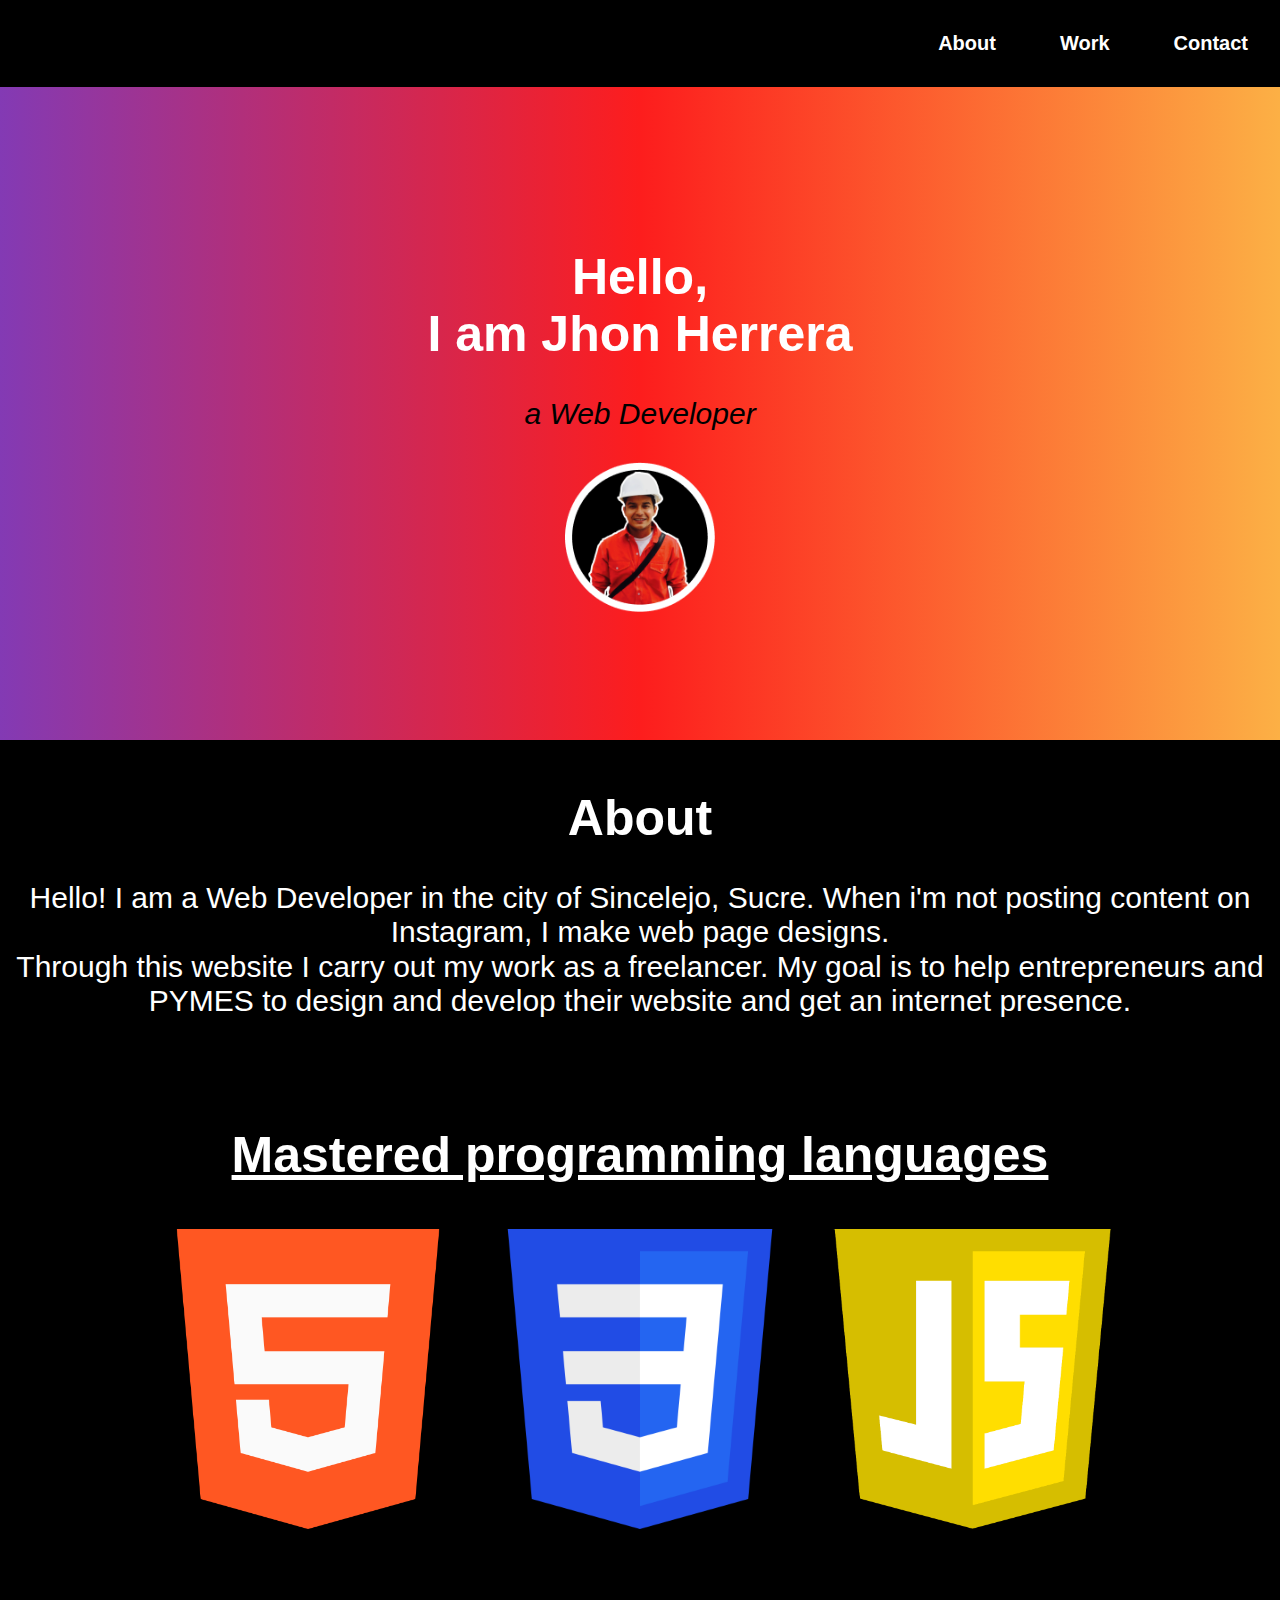
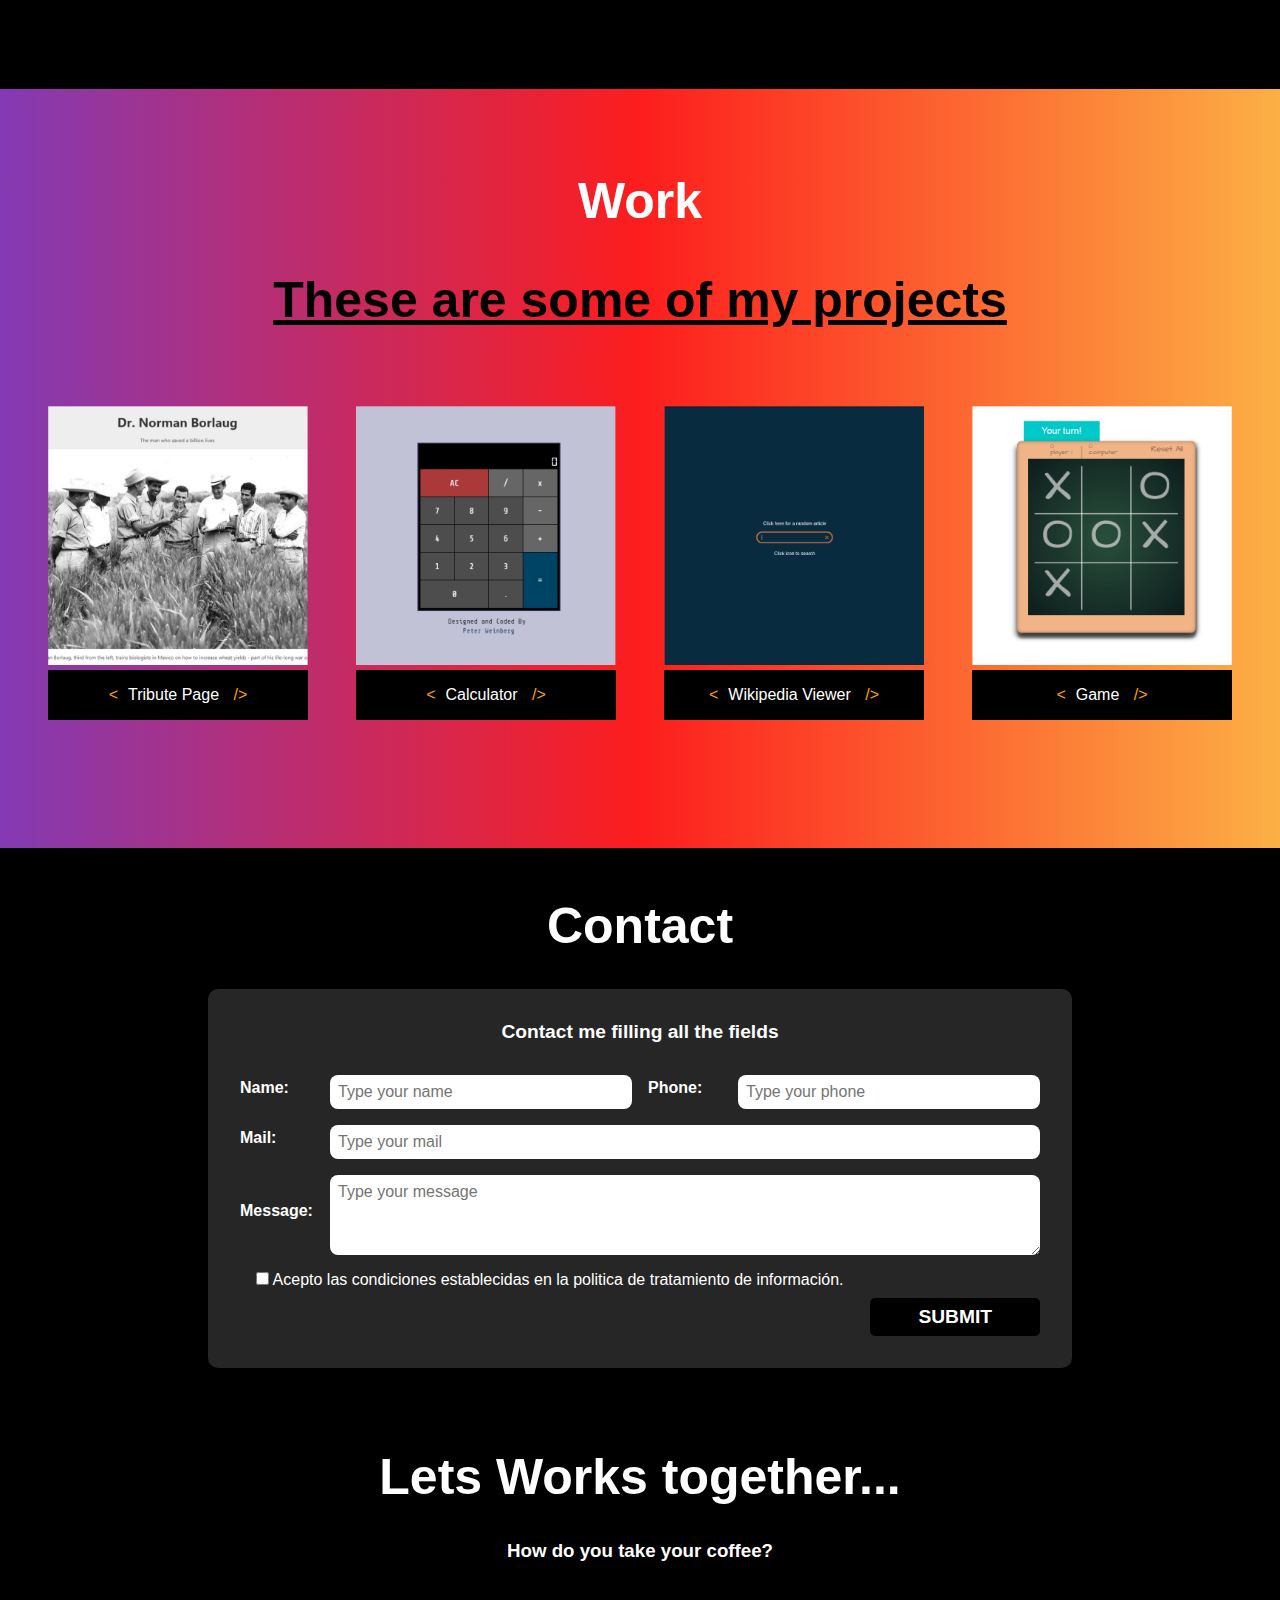
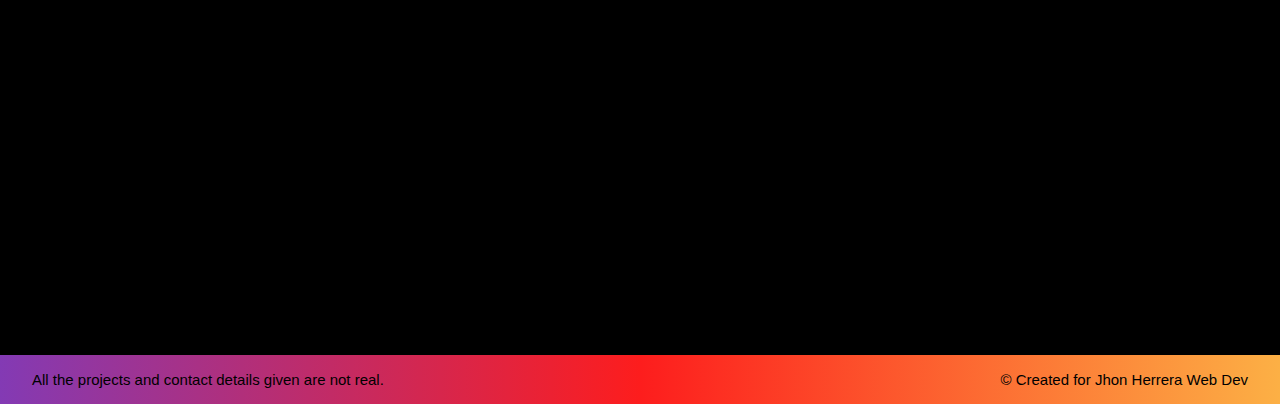
<file: portafolio/index.html>
<!DOCTYPE html>
<html lang="en">

<head>
  <meta charset="UTF-8" />
  <meta http-equiv="X-UA-Compatible" content="IE=edge" />
  <meta name="viewport" content="width=device-width, initial-scale=1.0" />
  <title>Portafolio</title>
  <link rel="stylesheet" href="css/normalize.css" />
  <link rel="stylesheet" href="css/styles.css" />
  <link rel="preload" href="css/styles.css" as="style" />
  <link rel="preconnect" href="https://fonts.googleapis.com" />
  <link rel="stylesheet" href="https://use.fontawesome.com/releases/v5.8.2/css/all.css"
    integrity="sha384-oS3vJWv+0UjzBfQzYUhtDYW+Pj2yciDJxpsK1OYPAYjqT085Qq/1cq5FLXAZQ7Ay" crossorigin="anonymous" />
</head>

<body>
  <!--*************Barra de navegación************-->
  <header class="menu_bar">
    <a class="nav_bar" href="#about_first">About</a>
    <a class="nav_bar" href="#work_first">Work</a>
    <a class="nav_bar" href="#contact_first">Contact</a>
  </header>

  <!--*************Encabezado************-->
  <div id="main">
    <h1 class="text_header">Hello,<br>
      I am Jhon Herrera
    </h1>
    <h3 class="text_second">a Web Developer</h3>
    <div id="photo">
      <img id="photo_jhon" src="img/Ellipse 1.png" alt="Foto Personal" />
    </div>
  </div>

  <!--*************Acerca de************-->
  <div class="about">
    <a name="about_first"></a>
    <h1>About</h1>
    <p>
      Hello! I am a Web Developer in the city of Sincelejo, Sucre. When i'm
      not posting content on Instagram, I make web page designs.<br />
      Through this website I carry out my work as a freelancer. My goal is to
      help entrepreneurs and PYMES to design and develop their website and get
      an internet presence.
    </p>

    <br />
    <br />

    <h2>Mastered programming languages</h2>

    <div class="logo_program">
      <img class="program" src="img/html.png" alt="Html 5" />
      <img class="program" src="img/css3.png" alt="Css 3" />
      <img class="program" src="img/js.png" alt="Javascript" />
    </div>
  </div>

  <!--*************Trabajo************-->
  <section class="work">
    <a name="work_first"></a>
    <h1>Work</h1>
    <h2>These are some of my projects</h2>

    <div class="projects">
      <div class="workspace_1">
        <img src="img/tribute_page.png" />
        <div class="project_buttons">
          <span id="code" class="code">&lt;</span><a href="#">Tribute Page</a>
          <span class="code">&#47;&gt;</span>
        </div>
      </div>

      <div class="workspace_2">
        <img src="img/calculator.png" />
        <div class="project_buttons">
          <span class="code">&lt;</span><a href="#">Calculator</a>
          <span class="code">&#47;&gt;</span>
        </div>
      </div>

      <div class="workspace_3">
        <img src="img/wikipedia_wiewer.png" />
        <div class="project_buttons">
          <span class="code">&lt;</span><a href="#">Wikipedia Viewer</a>
          <span class="code">&#47;&gt;</span>
        </div>
      </div>

      <div class="workspace_4">
        <img src="img/game.png" />
        <div class="project_buttons">
          <span class="code">&lt;</span><a href="#">Game</a>
          <span class="code">&#47;&gt;</span>
        </div>
      </div>
    </div>
  </section>

  <!--*************Contactos************-->
  <div class="contact">
    <a name="contact_first"></a>
    <h1>Contact</h1>
    <div class="contact_form">
      <!--Formulario inicio-->
      <form class="form" action="#" method="POST">
        <legend>Contact me filling all the fields</legend>

        <div class="form_fields">
          <div class="fields">
            <label>Name:</label>
            <input type="text" name="name" placeholder="Type your name" required />
          </div>

          <div class="fields">
            <label>Phone:</label>
            <input type="tel" name="phone" placeholder="Type your phone" />
          </div>

          <div class="fields change">
            <label>Mail:</label>
            <input type="tel" name="mail" placeholder="Type your mail" />
          </div>

          <div class="fields change">
            <label>Message:</label>
            <textarea placeholder="Type your message"></textarea>
          </div>
        </div>
        <div class="checkbox">
          <label><input type="checkbox" id="cbox1" value="first_checkbox" required> Acepto las condiciones establecidas
            en la
            politica de tratamiento de información. </label>
        </div>
        <div class="submit">
          <input class="button" type="submit" value="Submit" />
        </div>
      </form>

      <!--Formulario final-->
    </div>
    <h1 class="text_padding">Lets Works together...</h1>
    <h3>How do you take your coffee?</h3>

    <div class="contact_img">
      <ul>
        <li>
          <a href="#" class="facebook"><i class="fab fa-facebook"></i></a>
        </li>
        <li>
          <a href="#" class="instagram"><i class="fab fa-instagram"></i></a>
        </li>
        <li>
          <a href="#" class="twitter"><i class="fab fa-twitter"></i></a>
        </li>
        <li>
          <a href="#" class="linkedin"><i class="fab fa-linkedin"></i></a>
        </li>
        <li>
          <a href="https://github.com/jhonherrera7" target="_new" class="github"><i class="fab fa-github"></i></a>
        </li>
        <li>
          <a href="#" class="mail"><i class="fas fa-at"></i></a>
        </li>
        <li>
          <a href="#" class="call-me"><i class="fas fa-mobile-alt"></i></a>
        </li>
      </ul>
    </div>
  </div>

  <!--*************Footer************-->
  <footer class="footer">
    <a>All the projects and contact details given are not real.</a>
    <a>© Created for Jhon Herrera Web Dev </a>
  </footer>
</body>

</html>
</file>
<file: portafolio/css/styles.css>
:root {
  --facebook: #3b5999;
  --github: #9b9b9b;
  --instagram: #e4405f;
  --twitter: #55acee;
  --linkedin: #0077b5;
  --mail: #4169e1;
  --callme: #00bb2d;
}

body {
  font-family: "Nunito", sans-serif;
}

/**************Barra de navegación***********/
.menu_bar {
  display: flex;
  justify-content: flex-end;
  background-color: rgb(0, 0, 0);
}

.nav_bar {
  text-decoration: none;
  color: rgb(255, 255, 255);
  padding: 2rem;
  font-size: 20px;
  font-weight: bold;
}

.nav_bar:hover {
  background-color: rgb(253, 29, 29, 1);
  padding: 2rem;
  box-shadow: 0px 5px 25px rgb(12, 12, 12);
}

/*****************Encabezado**************/
#main {
  background: linear-gradient(90deg,
      rgba(131, 58, 180, 1) 0%,
      rgba(253, 29, 29, 1) 50%,
      rgba(252, 176, 69, 1) 100%);
  padding: 8rem;
}

h1 {
  font-size: 50px;
  color: white;
  text-align: center;
}

.text_header,
.text_second {
  display: flex;
  justify-content: center;
}

.text_second {
  font-size: 30px;
  font-style: italic;
  font-weight: normal;
}

h3 {
  text-align: center;
}

#photo {
  display: flex;
  justify-content: center;
}

#photo_jhon {
  width: 150px;
}

/*****************Acerca de**************/
.about {
  background-color: rgb(0, 0, 0);
  color: white;
  padding-top: 1rem;
  padding-bottom: 10rem;
}

.about p {
  text-align: center;
  font-size: 30px;
  padding-left: 1rem;
  padding-right: 1rem;
}

.logo_program {
  display: flex;
  flex: auto;
  justify-content: center;
  gap: 2rem;
}

@media (max-width: 480px) {
  .logo_program {
    flex-wrap: wrap;
  }
}

@media (max-width: 810px) {
  .logo_program {
    flex-wrap: wrap;
  }
}

.program {
  width: 300px;
  height: 300px;
}

h2 {
  text-align: center;
  text-decoration: underline 5px;
  font-size: 50px;
  padding-bottom: 3px;

}

/*****************Trabajo**************/
.work {
  background: linear-gradient(90deg,
      rgba(131, 58, 180, 1) 0%,
      rgba(253, 29, 29, 1) 50%,
      rgba(252, 176, 69, 1) 100%);
  padding-top: 2rem;
  padding-bottom: 5rem;
}

.workspace_1,
.workspace_2,
.workspace_3,
.workspace_4 {
  column-gap: 2rem;
  row-gap: 2rem;
}

img {
  width: 100%;
}


.projects {
  margin: 1rem;
  padding: 2rem;
  display: grid;
  grid-template-columns: repeat(4, 1fr);
  column-gap: 3rem;
}

@media (max-width: 480px) {
  .projects {
    grid-template-columns: repeat(1, 1fr);
    row-gap: 3rem;
  }
}

.project_buttons {
  background-color: black;
  padding: 1rem;
  text-align: center;
}

.work a {
  text-decoration: none;
  text-align: center;
  color: white;
  margin: 10px;
}

.work span {
  color: orange;
}

/*****************Contactos**************/
.contact {
  background: black;
  padding-top: 1rem;
  padding-bottom: 8rem;
  color: white;
}

/*Formulario*/
.form {
  background: rgba(255, 255, 255, 0.15);
  padding: 2rem;
  border-radius: 10px;
  scroll-snap-align: center;
  scroll-snap-stop: always;
}

.form legend {
  text-align: center;
  font-size: 1.2rem;
  margin-bottom: 2rem;
  display: block;
  font-weight: 900;
}

.checkbox {
  margin-left: 1rem;
}

@media (min-width: 768px) {
  .form {
    max-width: 800px;
    margin: 0 auto;
  }
}

.form_fields {
  display: flex;
  justify-content: space-between;
  flex-wrap: wrap;
}

.fields {
  margin-bottom: 1rem;
  width: 100%;
}

/*media query*/
@media (min-width: 480px) {
  .fields {
    display: flex;
    align-items: center;
  }
}

@media (min-width: 768px) {
  .fields {
    flex: 0 0 calc(50% - 0.5rem);
  }
}

.fields label {
  color: white;
  font-weight: 700;
  margin-bottom: 0.5rem;
  display: block;
}

/*media query*/
@media (min-width: 480px) {
  .fields label {
    flex: 0 0 90px;
  }
}

.fields input[type="text"],
.fields input[type="tel"],
.fields input[type="mail"],
.fields textarea {
  width: 100%;
  padding: 0.5rem;
  border: none;
  border-radius: 0.5rem;
}

/*media query*/
@media (min-width: 768px) {
  :is(.fields) :is(input[type="text"], input[type="text"], input[type="tel"], input[type="mail"], textarea) {
    flex: 1;
  }
}

.change {
  flex: 0 0 100%;
}

.fields textarea {
  height: 4rem;
}

.submit {
  display: flex;
  justify-content: flex-end;
}

.button {
  background-color: black;
  color: white;
  margin-top: 0.5rem;
  padding: 0.5rem 3rem;
  border-radius: 5px;
  font-weight: 700;
  text-decoration: none;
  text-transform: uppercase;
  font-size: 1.2rem;
  border: none;
}

.button:hover {
  cursor: pointer;
  background-color: red;
}

/*Redes sociales*/
.contact_img {
  display: flex;
  align-items: center;
  justify-content: center;
  padding: 5rem;
}

.text_padding {
  padding-top: 3rem;
}

.contact_img ul li {
  display: inline-block;
  margin: 0 10px;
  width: 50px;
  height: 50px;
}

.contact_img ul li a {
  display: block;
  padding: 0 16px;
  background: rgba(255, 255, 255, 0.15);
  color: #fff;
  line-height: 50px;
  font-size: 18px;
  box-shadow: 0 3px 5px 0px rgba(0, 0, 0, 0.2);
  transition: 2s;
  border-radius: 10px;
}

.contact_img ul:hover a {
  filter: blur(2px);
}

.contact_img ul li a:hover {
  transform: translateY(-3px) scale(1.05);
  box-shadow: 0 3px 5px 0px rgba(0, 0, 0, 0.4);
  filter: none;
}

.contact_img ul li .facebook:hover {
  background: var(--facebook);
}

.contact_img ul li .github:hover {
  background: var(--github);
}

.contact_img ul li .instagram:hover {
  background: var(--instagram);
}

.contact_img ul li .twitter:hover {
  background: var(--twitter);
}

.contact_img ul li .linkedin:hover {
  background: var(--linkedin);
}

.contact_img ul li .mail:hover {
  background: var(--mail);
}

.contact_img ul li .call-me:hover {
  background: var(--callme);
}

@media (max-width: 600px) {
  .contact_img ul {
    display: none;
  }
}

/*****************Footer**************/

.footer {
  background: linear-gradient(90deg,
      rgba(131, 58, 180, 1) 0%,
      rgba(253, 29, 29, 1) 50%,
      rgba(252, 176, 69, 1) 100%);
  padding-top: 1rem;
  padding-bottom: 1rem;
  padding-left: 2rem;
  padding-right: 2rem;
  display: flex;
  align-items: center;
  justify-content: space-between;
  gap: 5rem;
  font-size: 15px;
}
</file>
